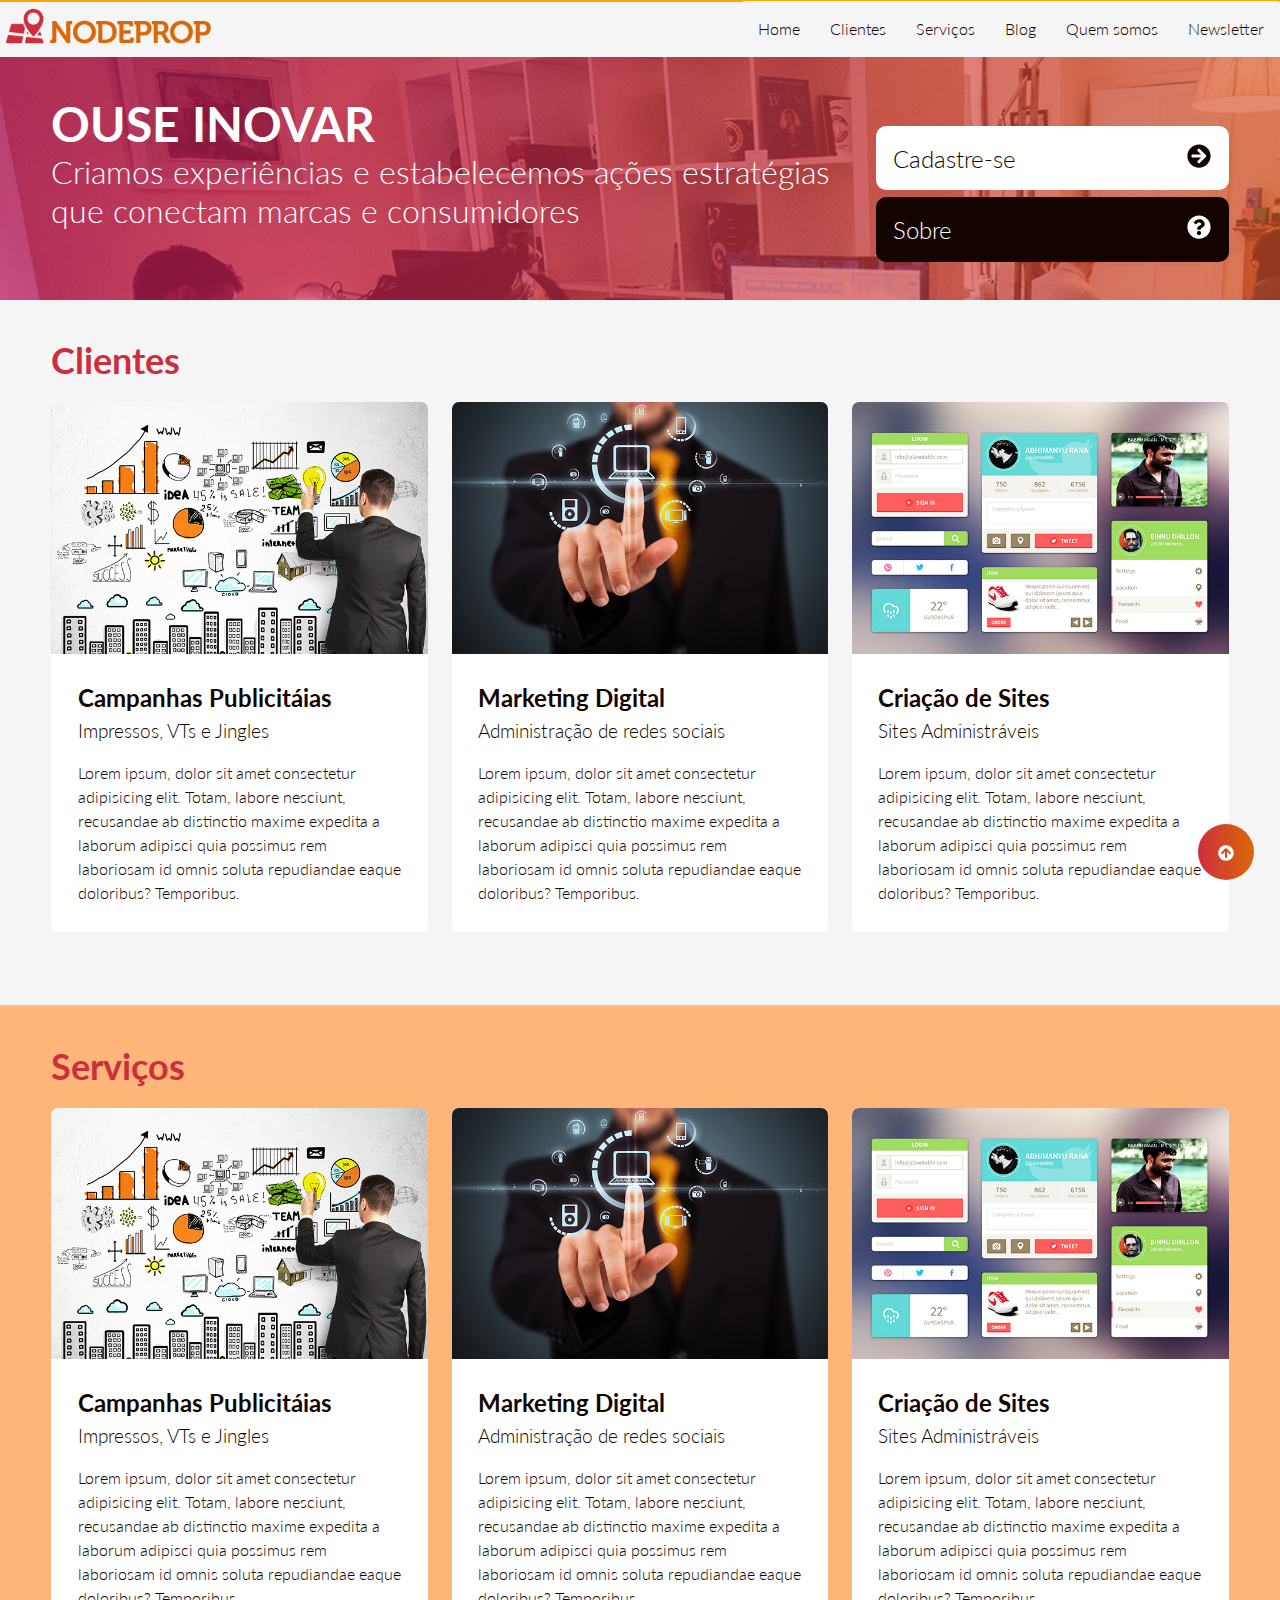
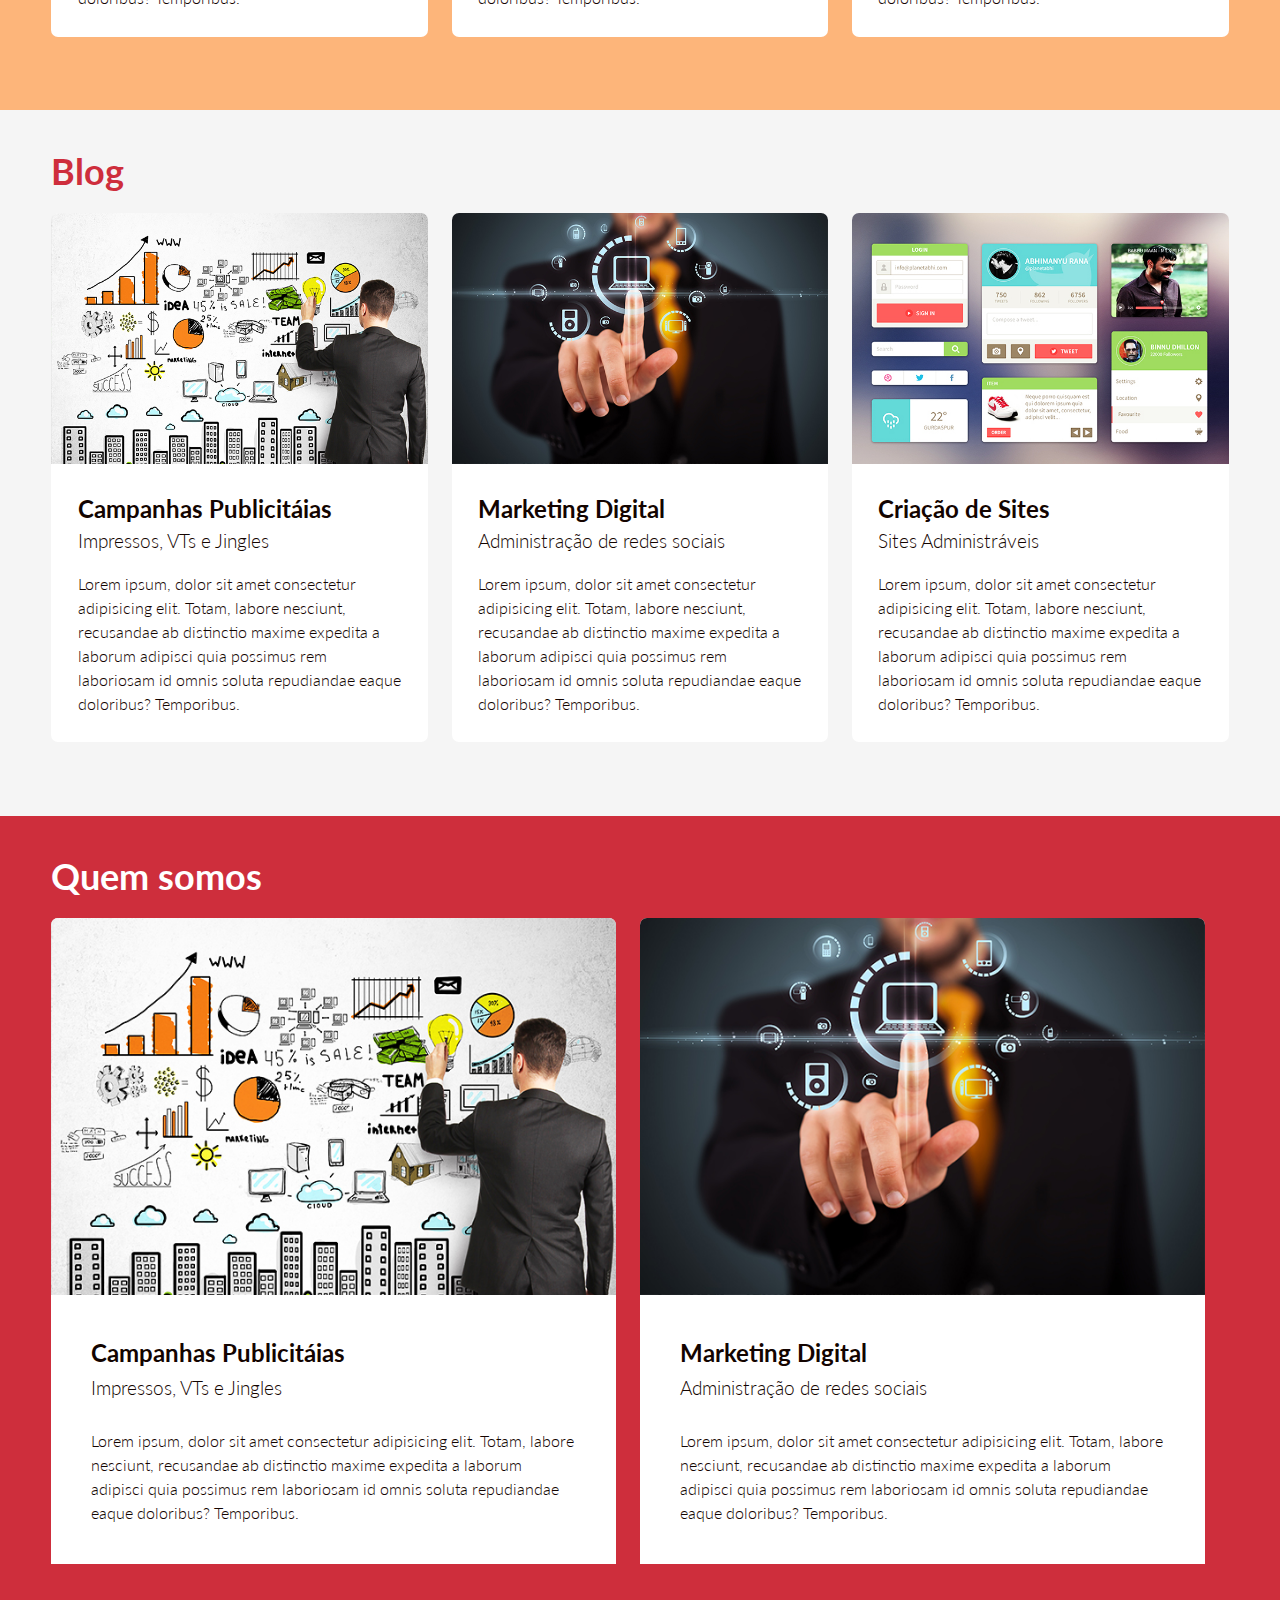
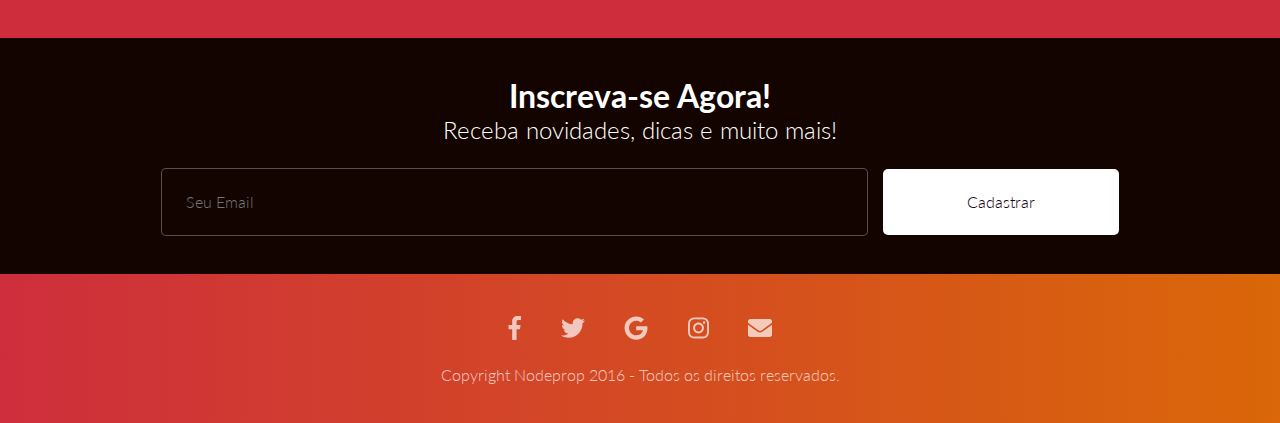
<file: index.html>
<!DOCTYPE html>
<html lang="en">
  <head>
    <meta charset="UTF-8" />
    <meta http-equiv="X-UA-Compatible" content="IE=edge" />
    <meta name="viewport" content="width=device-width, initial-scale=1.0" />

    <link rel="preconnect" href="https://fonts.googleapis.com" />
    <link rel="preconnect" href="https://fonts.gstatic.com" crossorigin />
    <link
      href="https://fonts.googleapis.com/css2?family=Lato&display=swap"
      rel="stylesheet"
    />

    <link rel="stylesheet" href="css/style.css" />
    <link rel="icon" href="images/icon.png" />

    <title>Aula 02</title>
  </head>
  <body>
    <header id="header" class="cabecalho border">
      <a href="#">
        <h1 class="logo">Aula 02</h1>
      </a>
      <button class="btn-menu">
        <i class="fas fa-bars fa-lg"></i>
      </button>

      <button class="btn-header">
        <i class="fa fa-arrow-circle-up"></i>
      </button>

      <nav class="menu">
        <a href="" class="btn-close">
          <i class="fas fa-times fa-lg"></i>
        </a>
        <!-- botão para fechar o menu -->
        <ul>
          <li><a href="#header" class="btn-menu-item">Home</a></li>
          <li><a href="#clientes" class="btn-menu-item">Clientes</a></li>
          <li><a href="#servicos" class="btn-menu-item">Serviços</a></li>
          <li><a href="#blog" class="btn-menu-item">Blog</a></li>
          <li><a href="#quem-somos" class="btn-menu-item">Quem somos</a></li>
          <li><a href="#newsletter" class="btn-menu-item">Newsletter</a></li>
        </ul>
      </nav>
    </header>

    <!-- Banner -->
    <div class="banner">
      <div class="title">
        <h2>OUSE INOVAR</h2>
        <h3>
          Criamos experiências e estabelecemos ações estratégias que conectam
          marcas e consumidores
        </h3>
      </div>

      <div class="buttons">
        <button class="btn-cadastrar">
          Cadastre-se <i class="fas fa-arrow-circle-right"></i>
        </button>
        <button class="btn-sobre">
          Sobre <i class="fas fa-question-circle"></i>
        </button>
      </div>
    </div>

    <!-- conteudo -->
    <main class="servicos">
      <!-- seção clientes -->
      <section id="clientes" class="sections">
        <h2>Clientes</h2>
        <article class="servico">
          <a href="#"
            ><img src="images/criacoes.jpg" alt="Campanhas Publicitáias"
          /></a>
          <div class="inner">
            <a href="#">Campanhas Publicitáias</a>
            <h4>Impressos, VTs e Jingles</h4>
            <p>
              Lorem ipsum, dolor sit amet consectetur adipisicing elit. Totam,
              labore nesciunt, recusandae ab distinctio maxime expedita a
              laborum adipisci quia possimus rem laboriosam id omnis soluta
              repudiandae eaque doloribus? Temporibus.
            </p>
          </div>
        </article>

        <article class="servico">
          <a href="#"><img src="images/md.jpg" alt="Marketing Digital" /></a>
          <div class="inner">
            <a href="#">Marketing Digital</a>
            <h4>Administração de redes sociais</h4>
            <p>
              Lorem ipsum, dolor sit amet consectetur adipisicing elit. Totam,
              labore nesciunt, recusandae ab distinctio maxime expedita a
              laborum adipisci quia possimus rem laboriosam id omnis soluta
              repudiandae eaque doloribus? Temporibus.
            </p>
          </div>
        </article>

        <article class="servico">
          <a href="#"><img src="images/cs.jpg" alt="Criação de Sites" /></a>
          <div class="inner">
            <a href="#">Criação de Sites</a>
            <h4>Sites Administráveis</h4>
            <p>
              Lorem ipsum, dolor sit amet consectetur adipisicing elit. Totam,
              labore nesciunt, recusandae ab distinctio maxime expedita a
              laborum adipisci quia possimus rem laboriosam id omnis soluta
              repudiandae eaque doloribus? Temporibus.
            </p>
          </div>
        </article>
      </section>

      <!-- seção serviços -->
      <section id="servicos" class="sections">
        <h2>Serviços</h2>
        <article class="servico">
          <a href="#"
            ><img src="images/criacoes.jpg" alt="Campanhas Publicitáias"
          /></a>
          <div class="inner">
            <a href="#">Campanhas Publicitáias</a>
            <h4>Impressos, VTs e Jingles</h4>
            <p>
              Lorem ipsum, dolor sit amet consectetur adipisicing elit. Totam,
              labore nesciunt, recusandae ab distinctio maxime expedita a
              laborum adipisci quia possimus rem laboriosam id omnis soluta
              repudiandae eaque doloribus? Temporibus.
            </p>
          </div>
        </article>

        <article class="servico">
          <a href="#"><img src="images/md.jpg" alt="Marketing Digital" /></a>
          <div class="inner">
            <a href="#">Marketing Digital</a>
            <h4>Administração de redes sociais</h4>
            <p>
              Lorem ipsum, dolor sit amet consectetur adipisicing elit. Totam,
              labore nesciunt, recusandae ab distinctio maxime expedita a
              laborum adipisci quia possimus rem laboriosam id omnis soluta
              repudiandae eaque doloribus? Temporibus.
            </p>
          </div>
        </article>

        <article class="servico">
          <a href="#"><img src="images/cs.jpg" alt="Criação de Sites" /></a>
          <div class="inner">
            <a href="#">Criação de Sites</a>
            <h4>Sites Administráveis</h4>
            <p>
              Lorem ipsum, dolor sit amet consectetur adipisicing elit. Totam,
              labore nesciunt, recusandae ab distinctio maxime expedita a
              laborum adipisci quia possimus rem laboriosam id omnis soluta
              repudiandae eaque doloribus? Temporibus.
            </p>
          </div>
        </article>
      </section>

      <!-- seção blog -->
      <section id="blog">
        <h2>Blog</h2>
        <article class="servico">
          <a href="#"
            ><img src="images/criacoes.jpg" alt="Campanhas Publicitáias"
          /></a>
          <div class="inner">
            <a href="#">Campanhas Publicitáias</a>
            <h4>Impressos, VTs e Jingles</h4>
            <p>
              Lorem ipsum, dolor sit amet consectetur adipisicing elit. Totam,
              labore nesciunt, recusandae ab distinctio maxime expedita a
              laborum adipisci quia possimus rem laboriosam id omnis soluta
              repudiandae eaque doloribus? Temporibus.
            </p>
          </div>
        </article>

        <article class="servico">
          <a href="#"><img src="images/md.jpg" alt="Marketing Digital" /></a>
          <div class="inner">
            <a href="#">Marketing Digital</a>
            <h4>Administração de redes sociais</h4>
            <p>
              Lorem ipsum, dolor sit amet consectetur adipisicing elit. Totam,
              labore nesciunt, recusandae ab distinctio maxime expedita a
              laborum adipisci quia possimus rem laboriosam id omnis soluta
              repudiandae eaque doloribus? Temporibus.
            </p>
          </div>
        </article>

        <article class="servico">
          <a href="#"><img src="images/cs.jpg" alt="Criação de Sites" /></a>
          <div class="inner">
            <a href="#">Criação de Sites</a>
            <h4>Sites Administráveis</h4>
            <p>
              Lorem ipsum, dolor sit amet consectetur adipisicing elit. Totam,
              labore nesciunt, recusandae ab distinctio maxime expedita a
              laborum adipisci quia possimus rem laboriosam id omnis soluta
              repudiandae eaque doloribus? Temporibus.
            </p>
          </div>
        </article>
      </section>

      <!-- seção quem somos -->
      <section id="quem-somos">
        <h2>Quem somos</h2>
        <article class="artigo-quem-somos">
          <a href="#"
            ><img src="images/criacoes.jpg" alt="Campanhas Publicitáias"
          /></a>
          <div class="inner">
            <a href="#">Campanhas Publicitáias</a>
            <h4>Impressos, VTs e Jingles</h4>
            <p>
              Lorem ipsum, dolor sit amet consectetur adipisicing elit. Totam,
              labore nesciunt, recusandae ab distinctio maxime expedita a
              laborum adipisci quia possimus rem laboriosam id omnis soluta
              repudiandae eaque doloribus? Temporibus.
            </p>
          </div>
        </article>

        <article class="artigo-quem-somos">
          <a href="#"><img src="images/md.jpg" alt="Marketing Digital" /></a>
          <div class="inner">
            <a href="#">Marketing Digital</a>
            <h4>Administração de redes sociais</h4>
            <p>
              Lorem ipsum, dolor sit amet consectetur adipisicing elit. Totam,
              labore nesciunt, recusandae ab distinctio maxime expedita a
              laborum adipisci quia possimus rem laboriosam id omnis soluta
              repudiandae eaque doloribus? Temporibus.
            </p>
          </div>
        </article>
      </section>
    </main>

    <!-- Newsletter -->
    <section id="newsletter" class="newsletter">
      <h2>Inscreva-se Agora!</h2>
      <h3>Receba novidades, dicas e muito mais!</h3>

      <form action="">
        <input type="email" name="email" placeholder="Seu Email" />
        <button>Cadastrar</button>
      </form>
    </section>

    <!-- rodape -->
    <footer class="rodape">
      <div class="socialicons">
        <a href="#"><i class="fab fa-facebook-f"></i></a>
        <a href="#"><i class="fab fa-twitter"></i></a>
        <a href="#"><i class="fab fa-google"></i></a>
        <a href="#"><i class="fab fa-instagram"></i></a>
        <a href="#"><i class="fas fa-envelope"></i></a>
      </div>

      <p class="copyright">
        Copyright Nodeprop 2016 - Todos os direitos reservados.
      </p>
    </footer>

    <script src="js/all.min.js"></script>
    <script src="js/jquery.js"></script>

    <script>
      $('.btn-menu').click(function () {
        $('.menu').show()
      })

      $('.btn-close').click(function () {
        $('.menu').hide()
        return false
      })

      // $('.btn-menu-item').click(function () {
      //   $('.menu').hide()
      //   return false
      // })
      $('.menu').click(function () {
        $('.menu').hide()
      })

      $('.btn-sobre').click(function () {
        window.location = '#quem-somos'
      })

      $('.btn-header').click(function () {
        window.location = '#header'
      })

      $('.btn-cadastrar').click(function () {
        window.location = 'registration.html'
      })
    </script>
  </body>
</html>
</file>
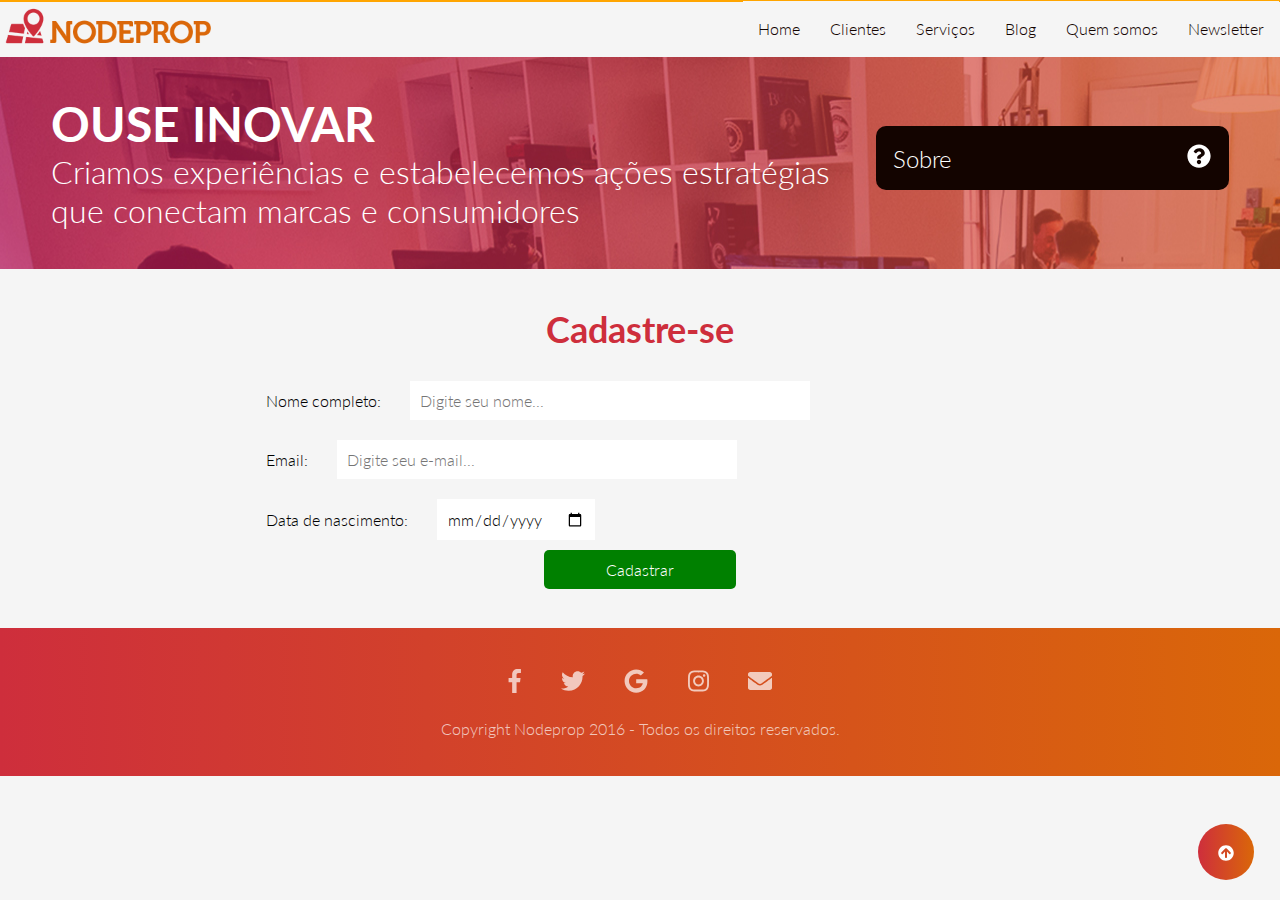
<file: registration.html>
<!DOCTYPE html>
<html lang="en">
  <head>
    <meta charset="UTF-8" />
    <meta http-equiv="X-UA-Compatible" content="IE=edge" />
    <meta name="viewport" content="width=device-width, initial-scale=1.0" />

    <link rel="preconnect" href="https://fonts.googleapis.com" />
    <link rel="preconnect" href="https://fonts.gstatic.com" crossorigin />
    <link
      href="https://fonts.googleapis.com/css2?family=Lato&display=swap"
      rel="stylesheet"
    />

    <link rel="stylesheet" href="css/style.css" />
    <link rel="icon" href="images/icon.png" />

    <script src="js/validate.js"></script>

    <title>Aula 02</title>
  </head>
  <body>
    <header id="header" class="cabecalho border">
      <a href="index.html">
        <h1 class="logo">Aula 02</h1>
      </a>
      <button class="btn-menu">
        <i class="fas fa-bars fa-lg"></i>
      </button>

      <button class="btn-header">
        <i class="fa fa-arrow-circle-up"></i>
      </button>

      <nav class="menu">
        <a href="" class="btn-close">
          <i class="fas fa-times fa-lg"></i>
        </a>
        <!-- botão para fechar o menu -->
        <ul>
          <li><a href="index.html" class="btn-menu-item">Home</a></li>
          <li>
            <a href="index.html#clientes" class="btn-menu-item">Clientes</a>
          </li>
          <li>
            <a href="index.html#servicos" class="btn-menu-item">Serviços</a>
          </li>
          <li><a href="index.html#blog" class="btn-menu-item">Blog</a></li>
          <li>
            <a href="index.html#quem-somos" class="btn-menu-item">Quem somos</a>
          </li>
          <li>
            <a href="index.html#newsletter" class="btn-menu-item">Newsletter</a>
          </li>
        </ul>
      </nav>
    </header>
    <!-- Banner -->
    <div class="banner">
      <div class="title">
        <h2>OUSE INOVAR</h2>
        <h3>
          Criamos experiências e estabelecemos ações estratégias que conectam
          marcas e consumidores
        </h3>
      </div>

      <div class="buttons">
        <button class="btn-sobre">
          Sobre <i class="fas fa-question-circle"></i>
        </button>
      </div>
    </div>

    <!-- conteudo -->
    <main class="servicos">
      <!-- seção clientes -->
      <section class="section-cadastro">
        <h2>Cadastre-se</h2>

        <div class="form-cadastro">
          <form onsubmit="return validateForm()">
            <div class="input-group">
              <fieldset>
                <label for="nome">Nome completo:</label>
                <input
                  type="text"
                  id="nome"
                  name="nome"
                  placeholder="Digite seu nome..."
                  size="40"
                />
              </fieldset>

              <fieldset>
                <label for="email">Email:</label>
                <input
                  type="email"
                  id="email"
                  name="email"
                  placeholder="Digite seu e-mail..."
                  size="40"
                />
              </fieldset>

              <fieldset>
                <label for="data_nascimento">Data de nascimento:</label>
                <input
                  type="date"
                  id="data_nascimento"
                  name="data_nascimento"
                />
              </fieldset>

              <input type="submit" value="Cadastrar" class="btn-submit" />
            </div>
          </form>
        </div>
      </section>
    </main>

    <!-- rodape -->
    <footer class="rodape">
      <div class="socialicons">
        <a href="#"><i class="fab fa-facebook-f"></i></a>
        <a href="#"><i class="fab fa-twitter"></i></a>
        <a href="#"><i class="fab fa-google"></i></a>
        <a href="#"><i class="fab fa-instagram"></i></a>
        <a href="#"><i class="fas fa-envelope"></i></a>
      </div>

      <p class="copyright">
        Copyright Nodeprop 2016 - Todos os direitos reservados.
      </p>
    </footer>

    <script src="js/all.min.js"></script>
    <script src="js/jquery.js"></script>

    <script>
      $('.btn-menu').click(function () {
        $('.menu').show()
      })

      $('.btn-close').click(function () {
        $('.menu').hide()
        return false
      })

      // $('.btn-menu-item').click(function () {
      //   $('.menu').hide()
      //   return false
      // })
      $('.menu').click(function () {
        $('.menu').hide()
      })

      $('.btn-sobre').click(function () {
        window.location = 'index.html#quem-somos'
      })

      $('.btn-header').click(function () {
        window.location = '#header'
      })
    </script>
  </body>
</html>
</file>
<file: css/style.css>
* {
  margin: 0;
  padding: 0;
  font-size: 100%;
  border: 0;
  outline: 0;
  font-weight: 300;
  box-sizing: border-box;
  font-family: 'Lato', sans-serif;
}

body {
  background-color: #f5f5f5;
}

.border {
  border: 1px solid orange;
}

a {
  text-decoration: none;
}

.cabecahlo {
  width: 100%;
  float: left;
  padding: 3% 4%;
}

.logo {
  width: 56px;
  height: 56px;
  float: left;
  font-size: 0;
  background: url(../images/logo-mobile.png) center center/56px no-repeat;
}

.btn-menu {
  width: 56px;
  height: 56px;
  /* float: right; */
  position: fixed;
  right: 2%;
  top: 2px;
  color: #fff;
  text-align: center;
  border-radius: 56px;
  background: linear-gradient(to right, #ce2e3c, #da6709);
}

.btn-header {
  width: 56px;
  height: 56px;
  position: fixed;
  right: 2%;
  bottom: 20px;
  color: #fff;
  text-align: center;
  border-radius: 56px;
  background: linear-gradient(to right, #ce2e3c, #da6709)
}

.menu {
  top: 0;
  left: 0;
  width: 100%;
  height: 100%;
  position: fixed;
  display: none;
  background-color: rgba(0, 0, 0, 0.8);
}

.btn-close {
  color: #fff;
  font-size: 1.5em;
  float: right;
  cursor: pointer;
  margin: 2% 3% 0 0;
}

.menu ul {
  width: 100%;
  float: left;
  text-align: center;
  list-style: none;
}

.menu li {
  padding: 1.5%;
}

.menu li a {
  color: #fff;
  font-size: 24px;
  padding: 1.5em 3%;
}

.menu li a:hover {
  color:#da6709
}


/* banner */
.banner {
  width: 100%;
  float: left;
  padding: 3% 4%;
  text-align: center;
  background: url(../images/bg.jpg) no-repeat fixed;
}

.title h2 {
  color: #fff;
  font-size: 2.5em;
  font-weight: 700;
}

.title h3 {
  color: #fff;
  font-size: 1.5em;
}

.title { width:100%; }

.buttons { 
  width: 100%; 
  margin-top: 2%;
}

.fa-arrow-circle-right, .fa-question-circle { float: right; }

.btn-cadastrar, .btn-sobre {
  width: 100%;
  padding: 5%;
  margin-top: 2%;
  font-size: 1.5em;
  text-align: left;
  cursor: pointer;
  border-radius: 10px;
}

.btn-cadastrar {
  color: #130400;
  background-color: #fff;
}

.btn-sobre {
  color: #fff;
  background-color: #130400;
}

/* Serviços */
.servicos {
  width: 100%;
  float: left;
  /* padding: 3% 4%; */
}

.servicos section {
  display: table;
  padding: 3% 4%;
}

.servicos h2 {
  width: 100%;
  margin-bottom: 20px;
  font-size: 36px;
  font-weight: bold;
  color: #ce2e3c;
}

#servicos {
  background-color: #fdb57a;
}

#quem-somos {
  background-color:#ce2e3c;
}

#quem-somos h2 {
  color: #fff;
}

.servico {
  display: table;
  width: 100%;
  text-align: left;
  border-radius: 7px;
  margin-bottom: 3%;
  background-color: #fff;
}

.servico img { 
  border-radius: 7px 7px 0 0; 
  width: 100%;
}

.artigo-quem-somos {
  display: table;
  width: 100%;
  text-align: left;
  border: 7px;
  margin-bottom: 3%;
  background-color: white;
  border-radius: 7px 7px 0 0;
}

.artigo-quem-somos img { 
  border-radius: 7px 7px 0 0; 
  width: 100%;
}


.inner { padding: 7%; }

.inner a {
  font-size: 1.5em;
  color: #130400;
  font-weight: 700;
}

.inner h4 {
  font-size: 1.2em;
  color: #130400;
  margin-top: 2%;
}

.inner p { 
  margin-top: 6%;
  color: #130400;
  line-height: 1.5em;
}

/* newsletter */
.newsletter {
  width: 100%;
  float: left;
  text-align: center;
  padding: 3% 4%;
  background-color: #130400;
}

.newsletter h2 {
  color: #fff;
  font-size: 1.5em;
  font-weight: 700;
}

.newsletter h3 { color: #fff; }

.newsletter form { margin-top: 2%; }

.newsletter input {
  width: 100%;
  color: #fff;
  padding: 5%;
  border-radius: 5px;
  border: 1px solid rgba(255, 255, 255, 0.3);
  background-color: #130400;
}

.newsletter button {
  width: 100%;
  padding: 5%;
  cursor: pointer;
  color: #130413;
  margin-top: 3%;
  border-radius: 5px;
  background-color:#fff;
}

/* Rodape */
.rodape {
  width: 100%;
  float: left;
  padding: 3% 4%;
  text-align: center;
  background: linear-gradient(to right, #ce2e3c, #da6709);
}

.socialicons a {
  font-size: 1.5em;
  margin-right: 3%;
  color: rgba(255, 255, 255, 0.7);
}

.socialicons a:hover { color: #fff; }

.socialicons a:last-child { margin-right: 0; }

.copyright {
  margin-top: 2%;
  color: rgba(255, 255, 255, 0.7);
}

/* Formulário de cadastro */
.section-cadastro {
  width: 100%;
}

.section-cadastro h2 {
  width: 100%;
  text-align: center;
}

.form-cadastro {
  max-width: 768px;
  margin-left: auto;
  margin-right: auto;
}

.form-cadastro fieldset {
  padding: 10px;
}

.form-cadastro fieldset label {
  margin-right: 15px;
  padding: 10px 10px 10px 0;
}

.form-cadastro input {
  padding: 10px;
}

.form-cadastro .btn-submit {
  background-color: green;
  color: white;
  padding: 10px;
  width: 25%;
  min-width: 120px;
  display: block;
  margin-left: auto;
  margin-right: auto;
  border-radius: 5px;
}


/* smartphones */
@media screen and (min-width: 480px){
  .logo {
      width: 214px;
      background: url(../images/logo.png) center center/214px no-repeat;
  }
}

/* tablets */
@media screen and (min-width: 768px){
  
  /* .servicos section {
    display: block;
  }
 */
  .servico {
      width: 49%;
      float: left;
      margin-right: 2%;
  }

  .servico:nth-child(2n+1){
      margin-right: 0;
  }

  .artigo-quem-somos {
    width: 48%;
    float: left;
    margin-right: 2%;
  }

  .newsletter h2 { font-size: 2em; }
  .newsletter h3 { font-size: 1.5em; }

  .newsletter input {
      width: 70%;
      float: left;
      padding: 2%;
      margin-right: 1%;
  }

  .newsletter button {
      width: 29%;
      padding: 2%;
      float: right;
      margin-top: 0;
  }
}


/* tablets e desktops */
@media screen and (min-width: 850px){
  .title {
      width: 70%;
      float: left;
      text-align: left;
  }

  .title h2 { font-size: 3em; }
  .title h3 { font-size: 2em; }

  .buttons {
      width: 30%;
      float: right;
      marginr-top: 0;
  }

  .servico:nth-child(2n+1){
    margin-right: 2%;
}

  .servico { 
    width: 32%; 
    margin-right: 2%; 
  }
  /* .servico:nth-child(2) { margin-right: 2%; } */
  .servico:nth-child(4) { margin-right: 0; }
  /* .servico:nth-child(3n){
    margin-right: 0;
  } */


  .newsletter input {
      width: 60%;
      float: none;
  }

  .newsletter button {
      width: 20%;
      float: none;
  }
}

/* large devices */
@media screen and (min-width: 950px) {
  .btn-menu { display: none; }
  .btn-close { display: none; }
  
  .menu {
      width: auto;
      height: 56px;
      float: right;
      display: block !important;
      line-height: 56px;
      position: static;
      background-color: #f5f5f5;
  }

  .menu li {
      padding: 0;
      float: left;
  }

  .menu li a {
      font-size: 1em;
      padding: 15px;
      color: #130400;
  }

  .menu li a:hover {
      color: #da6709;
      border: none;
  }
}
</file>
